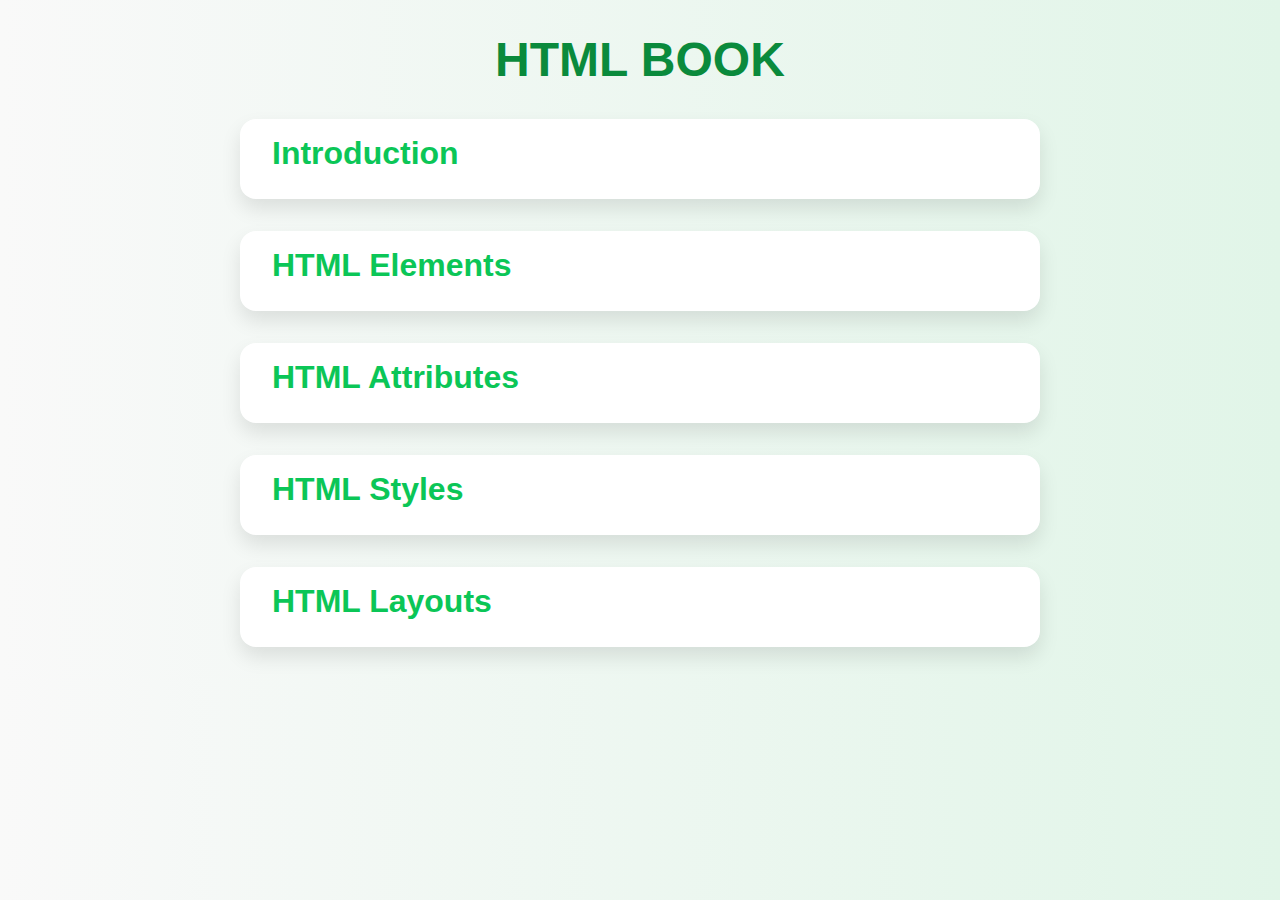
<file: projects/book1.html>
<!DOCTYPE html>
<html lang="en">
<head>
  <meta charset="UTF-8" />
  <meta name="viewport" content="width=device-width, initial-scale=1.0"/>
  <title>HTML BOOK</title>
  <style>
    * {
      box-sizing: border-box;
      margin: 0;
      padding: 0;
      font-family: "Segoe UI", Tahoma, Geneva, Verdana, sans-serif;
    }

    body {
      background: linear-gradient(to right, #f9f9f9, #e1f5e8);
      color: #333;
      padding: 2rem;
    }

    h1 {
      text-align: center;
      font-size: 3rem;
      margin-bottom: 2rem;
      color: #0a8a3c;
    }

    .container {
      display: flex;
      flex-direction: column;
      align-items: center;
      gap: 2rem;
    }

    .topics, .element-topics {
      background: white;
      padding: 1rem 2rem;
      border-radius: 1rem;
      box-shadow: 0 10px 20px rgba(0, 0, 0, 0.1);
      width: 100%;
      max-width: 800px;
      overflow: hidden;
      max-height: 80px;
      transition: max-height 1s ease, padding 0.5s ease;
      cursor: pointer;
    }

    .topics.expanded,
    .element-topics.expanded {
      padding: 2rem;
      max-height: 1400px;
      cursor: default;
    }

    .topics h2,
    .element-topics h2 {
      color: #0bc657;
      font-size: 2rem;
      margin-bottom: 1rem;
    }

    ul, h3, img {
      opacity: 0;
      transition: opacity 1s ease;
    }

    ul.show, h3.show, img.show {
      opacity: 1;
    }

    ul {
      margin-left: 1.5rem;
      margin-top: 1rem;
    }

    li {
      margin-bottom: 0.8rem;
      line-height: 1.6;
    }

    h3 {
      margin-top: 1.5rem;
      font-size: 1.5rem;
      color: #444;
    }

    img {
      width: 100%;
      height: auto;
      margin-top: 1rem;
      border-radius: 10px;
      box-shadow: 0 4px 12px rgba(0, 0, 0, 0.15);
    }

    @media (max-width: 600px) {
      h1 {
        font-size: 2rem;
      }

      .topics h2,
      .element-topics h2 {
        font-size: 1.5rem;
      }

      h3 {
        font-size: 1.2rem;
      }
    }
  </style>
</head>
<body>
  <h1>HTML BOOK</h1>
  <div class="container">
    <!-- Introduction Section -->
    <div class="topics" id="topics-box">
      <h2 id="intro-title">Introduction</h2>
      <ul id="intro-ul">
        <li>HTML stands for Hyper Text Markup Language.</li>
        <li>HTML is the standard markup language for creating Web pages.</li>
        <li>HTML describes the structure of a Web page.</li>
        <li>HTML consists of a series of elements.</li>
        <li>HTML elements label pieces of content such as "this is a heading", "this is a paragraph", "this is a link", etc.</li>
      </ul>
      <h3 id="exp">Example</h3>
      <img src="structure.png" alt="HTML Structure" id="structure">
    </div>

    <!-- HTML Elements Section -->
    <div class="element-topics" id="element-topics">
      <h2 id="element-title">HTML Elements</h2>
      <ul id="element-ul">
        <li>The HTML Elements is everything from a start tag to an end tag in a program.</li>
        <li>An HTML element is a building block of a web page. It defines the structure and content of the page.</li>
        <li>An element is made up of:</li>
        <li>1. Opening tag</li>
        <li>2. Content</li>
        <li>3. Closing Tag</li>
        <li>The basic tags such as h1,h2,h3,p,etc. They are called as the Element of the HTML.</li>
      </ul>
      <h3 id="element-exp">Example</h3>
      <img src="structure.png" alt="HTML Element Example" id="element-img">
    </div>

   <!-- HTML Attribute Section -->
    <div class="topics" id="attribute-topics">
        <h2 id="attribute-title">HTML Attributes</h2>
        <ul id="attribute-ul">
           <li>All HTML elements can have <b>attributes.</b></li>
           <li>HTML attributes provide <b>additional information</b> about HTML elements.</li>
           <li>They are always added inside the opening tag, and usually come in name="value" pairs.</li>
           <li>Attributes are always specified in the <b>start tag</b></li>
        </ul>
      <h3 id="attribute1-exp">The <code>a</code> attribute</h3>
      <img src="image attribute.png" id="img-attr-img" alt="img attribute example">
    
       <h3 id="attribute2-exp">The <code>lang</code> attribute</h3>
       <img src="lang attribute.png" id="lang-attr-img" alt="lang attribute example">
    </div>
<!-- HTML Style Section -->
<div class="topics" id="style-topics">
    <h2 id="style-title">HTML Styles</h2>
    <ul id="style-ul">
      <li>Styles in HTML are used to style the font size, text color, background color, border, element spacing, etc.</li>
      <li>Ways to use stylesheets:</li>
      <li>1. Inline CSS</li>
      <li>2. Internal CSS</li>
      <li>3. External CSS</li>
      <li>These Inline CSS styles are used to style the element directly in the tag.</li>
    </ul>
  
    <h3 id="inline-example">Example for Inline CSS</h3>
    <img src="inline css.png" id="inline-css-img" alt="Inline CSS Example">
    <li>You use the style attribute directly in an HTML element.</li>
  
    <h3 id="internal-css">Example for Internal CSS</h3>
    <img src="internal css.png" id="internal-css-img" alt="Internal CSS Example">
    <li>You define your styles in a style tag into the same program in the header section.</li>
  
    <h3 id="external-css">Example for External CSS</h3>
    <img src="external css.png" id="external-css-img" alt="External CSS Example">
    <li>You create a another CSS file and link it with <link> in the <head>.</li>
  </div>
  
<!-- HTML Layout section -->
<div class="topics" id="layout-topics">
  <h2 id="layout-title">HTML Layouts</h2>
  <ul id="layout-ul">
    <li>HTML layouts refer to the way content is arranged or structured on a web page using HTML (HyperText Markup Language). A good layout helps present information clearly and makes the website look organized and <b>user-friendly.</b></li>
    <li> <b>header</b> - Defines a header for a document or a section.</li>
    <li><b>nav</b> - Defines a set of navigation links.</li>
    <li><b>section</b> - Defines a section in a document.</li>
    <li><b>article</b> - Defines independent, self-contained content.</li>
    <li><b>aside</b> - Defines content aside from the content (like a sidebar).</li>
    <li><b>footer</b> - Defines a footer for a document or a section.</li>
  </ul>
  <h3 id="layout-exp">Example</h3>
  <img src="layout example.png" id="layout-img" alt="HTML Layout Example">
</div>

  </div>
  <script>

  // Introduction Section
  const title = document.getElementById('intro-title');
  const ul = document.getElementById('intro-ul');
  const h3 = document.getElementById('exp');
  const img = document.getElementById('structure');
  const box = document.getElementById('topics-box');

  title.addEventListener('click', () => {
    box.classList.toggle('expanded');
    ul.classList.toggle('show');
    h3.classList.toggle('show');
    img.classList.toggle('show');
  });

  // HTML Elements Section
  const elementTitle = document.getElementById('element-title');
  const elementUl = document.getElementById('element-ul');
  const elementH3 = document.getElementById('element-exp');
  const elementImg = document.getElementById('element-img');
  const elementBox = document.getElementById('element-topics');

  elementTitle.addEventListener('click', () => {
    elementBox.classList.toggle('expanded');
    elementUl.classList.toggle('show');
    elementH3.classList.toggle('show');
    elementImg.classList.toggle('show');
  });

 // HTML Attributes Section
const attrTitle = document.getElementById('attribute-title');
const attrBox = document.getElementById('attribute-topics');
const attrUl = document.getElementById('attribute-ul');
const attrH3_1 = document.getElementById('attribute1-exp');
const attrImg_1 = document.getElementById('img-attr-img');
const attrH3_2 = document.getElementById('attribute2-exp');
const attrImg_2 = document.getElementById('lang-attr-img');

attrTitle.addEventListener('click', () => {
  attrBox.classList.toggle('expanded');
  attrUl.classList.toggle('show');
  attrH3_1.classList.toggle('show');
  attrImg_1.classList.toggle('show');
  attrH3_2.classList.toggle('show');
  attrImg_2.classList.toggle('show');
});

// HTML Styles Section
const styleTitle = document.getElementById('style-title');
const styleBox = document.getElementById('style-topics');
const styleUl = document.getElementById('style-ul');
const styleH3_1 = document.getElementById('inline-example');
const styleImg_1 = document.getElementById('inline-css-img');
const styleH3_2 = document.getElementById('internal-css');
const styleImg_2 = document.getElementById('internal-css-img');
const styleH3_3 = document.getElementById('external-css');
const styleImg_3 = document.getElementById('external-css-img');

styleTitle.addEventListener('click', () => {
  styleBox.classList.toggle('expanded');
  styleUl.classList.toggle('show');
  styleH3_1.classList.toggle('show');
  styleImg_1.classList.toggle('show');
  styleH3_2.classList.toggle('show');
  styleImg_2.classList.toggle('show');
  styleH3_3.classList.toggle('show');
  styleImg_3.classList.toggle('show');
});

// HTML Layout Section
const layoutTitle = document.getElementById('layout-title');
const layoutBox = document.getElementById('layout-topics');
const layoutUl = document.getElementById('layout-ul');
const layoutH3 = document.getElementById('layout-exp');
const layoutImg = document.getElementById('layout-img');

layoutTitle.addEventListener('click', () => {
  layoutBox.classList.toggle('expanded');
  layoutUl.classList.toggle('show');
  layoutH3.classList.toggle('show');
  layoutImg.classList.toggle('show');
});

</script>

 
</body>
</html>
</file>
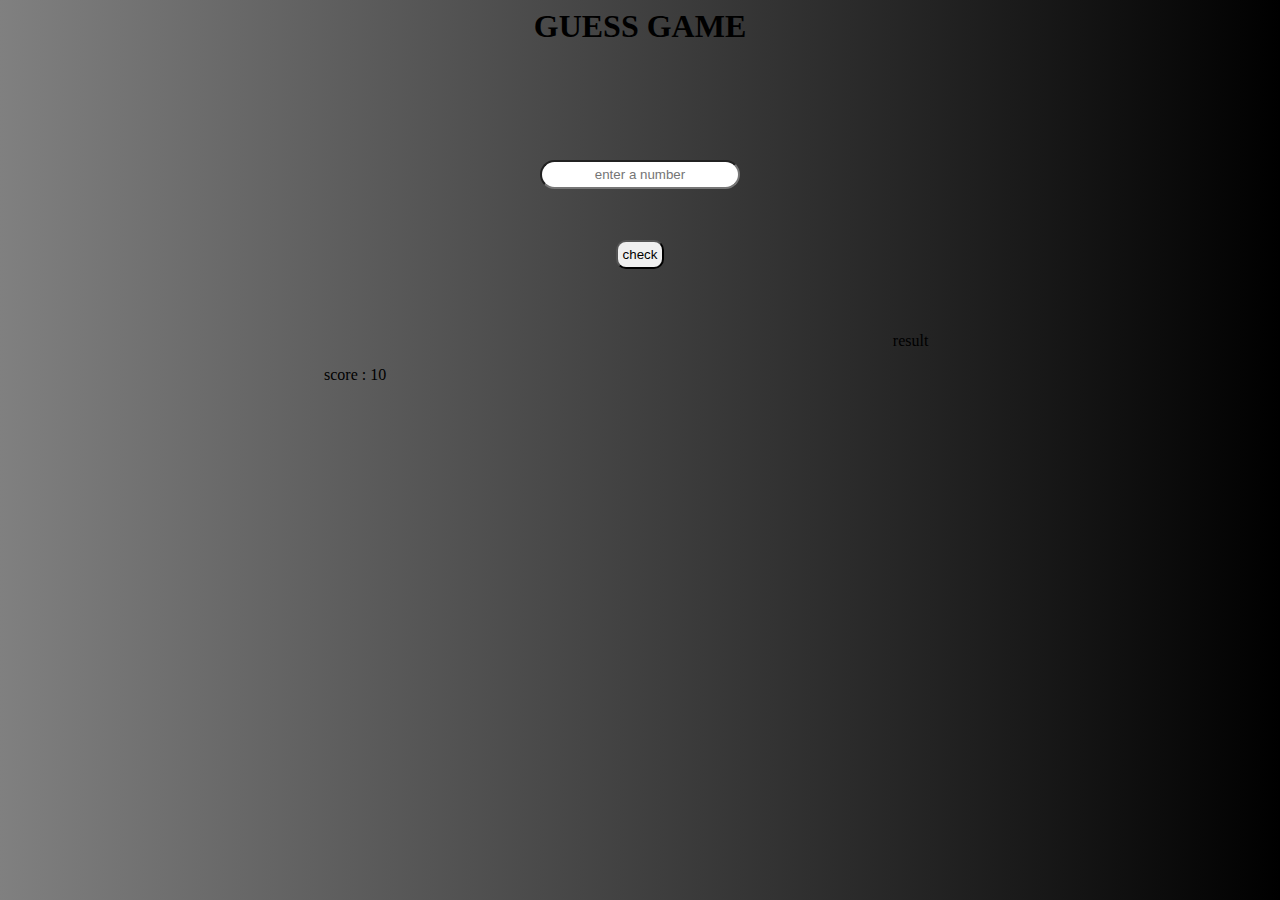
<file: projects/game.html>
<html>
    <head>
        <title>GUESS GAME</title>
        <link rel="stylesheet" href="game.css">
    </head>
    <body>
        <h1>GUESS GAME</h1>
        <br>
        <div class="one">
            <input id="guessnumber" placeholder="enter a number">
        </div>
        <div class="btn">
            <button onclick="check()">check</button>
        </div>
        <p id="result">result</p>
        <p id="score">score : 10</p>

        <script>

            var Guessnumber = document.getElementById("guessnumber")
            var result = document.getElementById("result")
            var randomNumber = Math.floor(Math.random()*10)+1
            var score = document.getElementById("score")
            var totalscore = 10
            function check()
            {
                var enterednumber = Guessnumber.value
                if(enterednumber == randomNumber)
            {
              result.textContent = "Congrats! you are right"
               alert("you won the game")
            }
            else{
                result.textContent = "Try again! you are wrong"
                totalscore = totalscore-1
                score.textContent = "score :" +totalscore
                if(totalscore<1)
            {
                alert("GAME OVER.....Try later")
            }
            }
            }
        </script>
    </body>
</html>
</file>
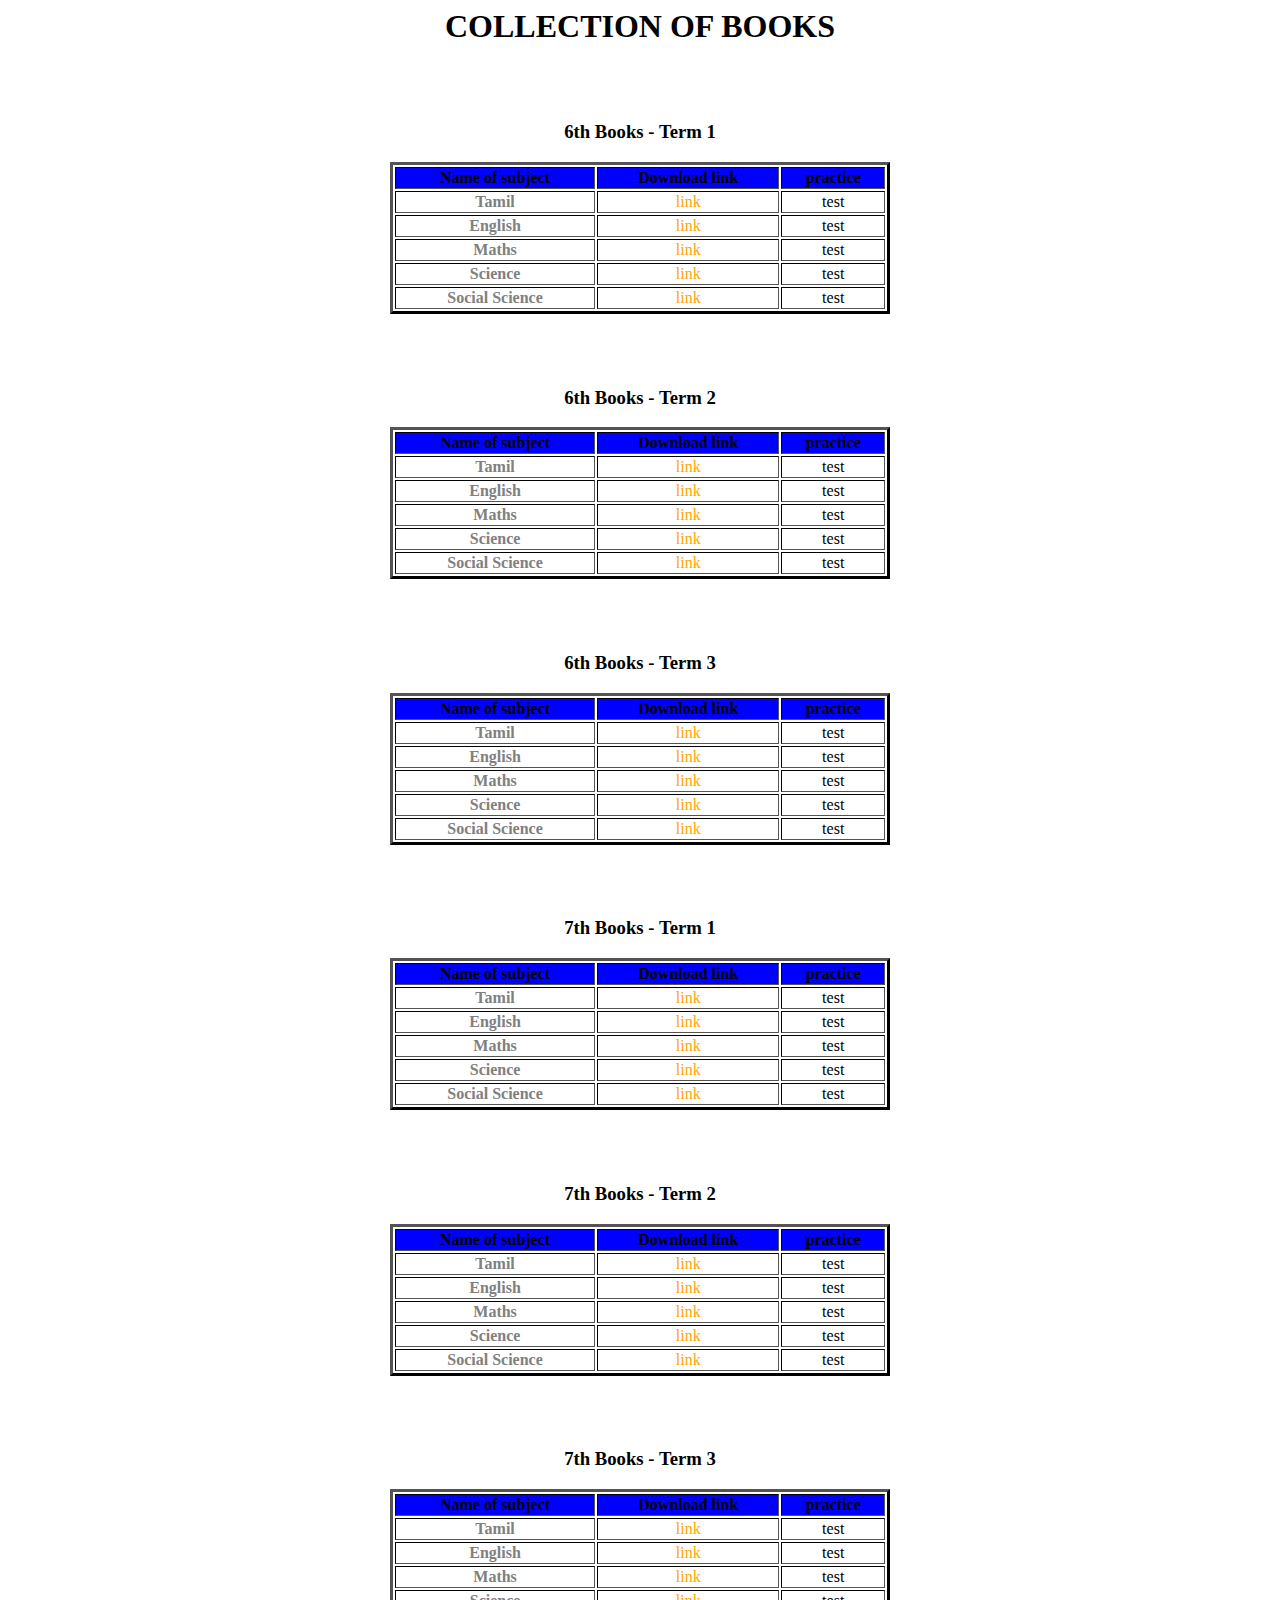
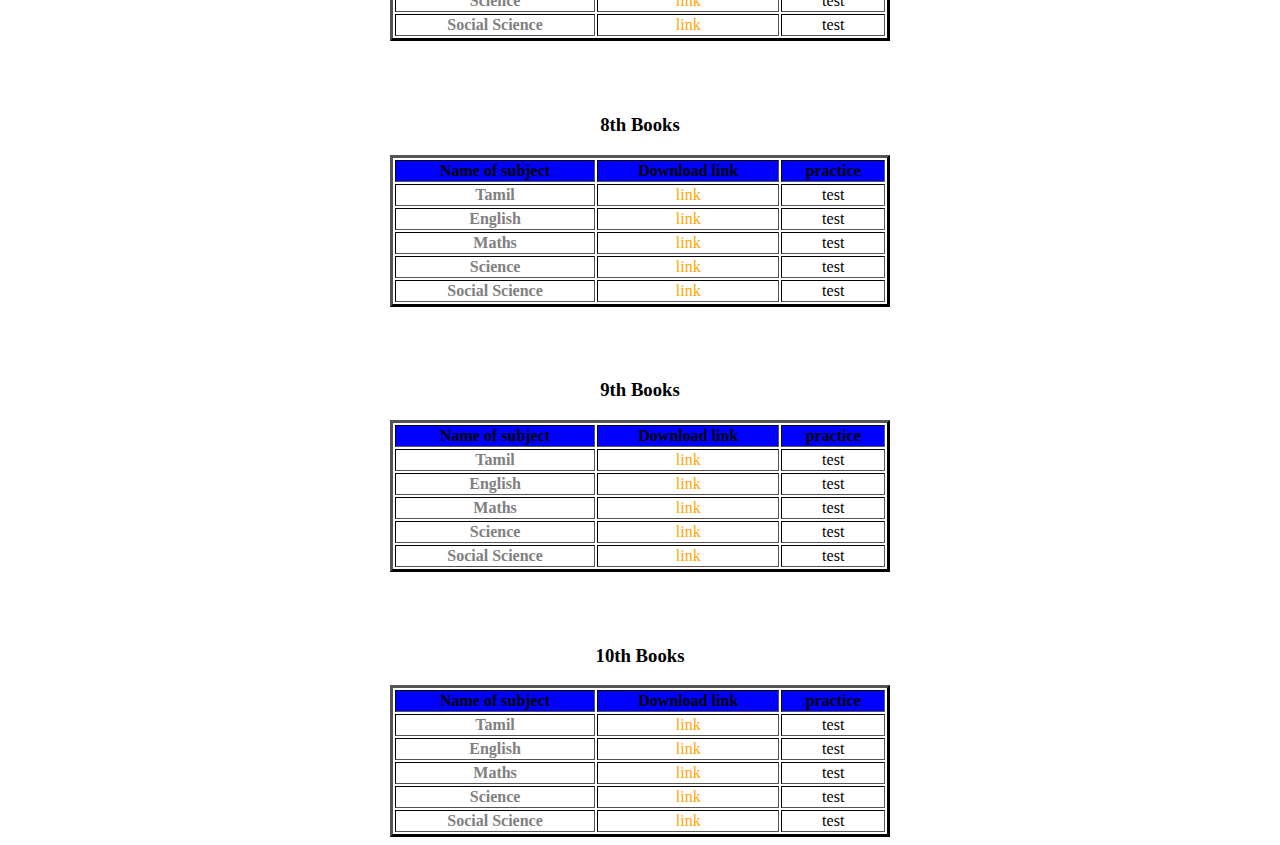
<file: projects/guidency.html>
<html>
  <head>
    <title>UI design</title>
    <link rel="stylesheet" href="guidency.css">
    <link href='https://unpkg.com/boxicons@2.1.4/css/boxicons.min.css' rel='stylesheet'>
  </head>
  <body>
    <h1>COLLECTION OF BOOKS</h1>
    <br><br>
    <table class="center" border="3">
      <h3> 6th Books - Term 1</h3>
      <tr class="header">
        <th class="Name">Name of subject</th>
        <th class="link">Download link</th>
        <th class="practice">practice</th>
      </tr>
      <tr>
        <th>Tamil</th>
        <td><a href="https://drive.google.com/file/d/1KOaCYinzMPTt2HZuRYgJ18R3RvyfEMfV/view?usp=sharing">link</a></td>
        <td class="test">test</td>
      </tr>
      <tr>
        <th>English</th>
        <td><a href="https://drive.google.com/file/d/1J6aTk2bMaUxz4oDIv-gjiaULuA4-loc2/view?usp=sharing">link</a></td>
        <td class="test">test</td>
      </tr>
      <tr>
        <th>Maths</th>
        <td><a href="https://drive.google.com/file/d/1OModMbELdcLEY0OMGEdXZF9xXesWlRA1/view?usp=sharing">link</a></td>                    
        <td class="test">test</td>
      </tr>
      <tr>
        <th>Science</th>
        <td><a href="https://drive.google.com/file/d/17vXGaSmoMvIoE0Uqh_bFtvXZnL1__Mkp/view?usp=sharing">link</a></td>
        <td class="test">test</td>
      </tr>
      <tr>
        <th>Social Science</th>
        <td><a href="https://drive.google.com/file/d/1Fe_16lkO37AyEgGLSUES2KxYbptOCRhn/view?usp=sharing">link</a></td>
        <td class="test">test</td>
      </tr></table>
      <br><br><br>
      <table class="center" border="3">
      <h3>6th Books - Term 2</h3>
      <tr class="header">
        <th class="Name">Name of subject</th>
        <th class="link">Download link</th>
        <th class="practice">practice</th>
      </tr>
      <tr>
        <th>Tamil</th>
        <td><a href="https://drive.google.com/file/d/1fmqGsREGD51bnIljHa3M7Whv61lz6JmY/view?usp=sharing">link</a>
        </td>
        <td class="test">test</td>
      </tr>
      <tr>
        <th>English</th>
        <td><a href="https://drive.google.com/file/d/1K_1_ewaugAwjiqPgIJHZphZmfmbWh2uZ/view?usp=sharing">link</a>
        </td>
        <td class="test">test</td>
      </tr>
      <tr>
        <th>Maths</th>
        <td><a href="https://drive.google.com/file/d/1bFa_BCIJIcMq6nLbU7sF7d8sux_Ncz24/view?usp=sharing">link</a>                    
        </td>
        <td class="test">test</td>
      </tr>
      <tr>
        <th>Science</th>
        <td><a href="https://drive.google.com/file/d/14apewmaC-rYLpTyVyURFr7Ijz6DHdc3V/view?usp=sharing">link</a>
        </td>
        <td class="test">test</td>
      </tr>
      <tr>
        <th>Social Science</th>
        <td><a href="https://drive.google.com/file/d/1p2IBzEeuT9hm6BWV7ejjM6T_CMeuMi41/view?usp=sharing">link</a></td>
        <td class="test">test</td>
      </tr>
    </table>
    <br><br><br>
    <table class="center" border="3">
      <h3>6th Books - Term 3</h3>
      <tr class="header">
        <th class="Name">Name of subject</th>
        <th class="link">Download link</th>
        <th class="practice">practice</th>
      </tr>
      <tr>
        <th>Tamil</th>
        <td><a href="https://drive.google.com/file/d/1HJtIO1Zk-Ve_dzmUPCguo_l5oCCbTyUf/view?usp=sharing">link</a>
        </td>
        <td class="test">test</td>
      </tr>
      <tr>
        <th>English</th>
        <td> <a href="https://drive.google.com/file/d/1jmAQYDvTzKg6JAWxXEDvOFAnbX5W28X0/view?usp=sharing">link</a>
        </td>
        <td class="test">test</td>
      </tr>
      <tr>
        <th>Maths</th>
        <td><a href="https://drive.google.com/file/d/1JKqjwU-qfy2JFucl_EokL8oDglDuILRQ/view?usp=sharing">link</a>                    
        </td>
        <td class="test">test</td>
      </tr>
      <tr>
        <th>Science</th>
        <td>  <a href="https://drive.google.com/file/d/1TQlOV590gR9YWdRDNYATzAMddAaX4xiX/view?usp=sharing">link</a>
        </td>
        <td class="test">test</td>
      </tr>
      <tr>
        <th>Social Science</th>
        <td>  <a href="https://drive.google.com/file/d/1fuxkOtMKI0uuBvCQEsmfJn76Yreir6gA/view?usp=sharing">link</a>
        </td>
        <td class="test">test</td>
      </tr>
    </table>
    <br><br><br>
    <table class="center" border="3">
      <h3>7th Books - Term 1</h3>
      <tr class="header">
        <th class="Name">Name of subject</th>
        <th class="link">Download link</th>
        <th class="practice">practice</th>
      </tr>
      <tr>
        <th>Tamil</th>
        <td><a href="https://drive.google.com/file/d/1A5qkhzZOqikIhAtxQYrBtqIxQ-H65ksX/view?usp=sharing">link</a></td>
        <td class="test">test</td>
      </tr>
      <tr>
        <th>English</th>
        <td><a href="https://drive.google.com/file/d/1tVwQSsvyJ91t5iZAPxhvT13sIuNiwexq/view?usp=sharing">link</a></td>
        <td class="test">test</td>
      </tr>
      <tr>
        <th>Maths</th>
        <td>
          <a href="https://drive.google.com/file/d/1hcFsZ0U9c-OrJ8OXeSTm8q_VQHk7vNa9/view?usp=sharing">link</a>
        </td>
        <td class="test">test</td>
      </tr>
      <tr>
        <th>Science</th>
        <td>
          <a href="https://drive.google.com/file/d/1nnMkCmiUPb57DC1HwkrtoCK2UO3k1ZNy/view?usp=sharing">link</a>
        </td>
        <td class="test">test</td>
      </tr>
      <tr>
        <th>Social Science</th>
        <td>
          <a href="https://drive.google.com/file/d/11_4GOp35HUie1F0PMLrfS4s09mMoDXCf/view?usp=sharing">link</a>
        </td>
        <td class="test">test</td>
      </tr>
    </table>
    <br><br><br>
      <table class="center" border="3">
        <h3>7th Books - Term 2</h3>
        <tr class="header">
          <th class="Name">Name of subject</th>
          <th class="link">Download link</th>
          <th class="practice">practice</th>
        </tr>
        <tr>
          <th>Tamil</th>
          <td><a href="https://drive.google.com/file/d/1FC3VnYszos0Fp_2vL9HfKqeg_gCoIhVh/view?usp=sharing">link</a></td>
          <td class="test">test</td>
        </tr>
        <tr>
          <th>English</th>
          <td>
            <a href="https://drive.google.com/file/d/1LhlRC2sDsBYMdP6OAl8QwQ7jCkOyD_15/view?usp=sharing">link</a>
          </td>
          <td class="test">test</td>
        </tr>
        <tr>
          <th>Maths</th>
          <td>
            <a href="https://drive.google.com/file/d/1tE9sqe30F09RztMu0-LVC6TNP9w3MpTy/view?usp=sharing">link</a>
          </td>
          <td class="test">test</td>
        </tr>
        <tr>
          <th>Science</th>
          <td>
            <a href="https://drive.google.com/file/d/1S8ngguJ11d3WDXmGWuKdibNlqBdr2bz_/view?usp=sharing">link</a>
          </td>
          <td class="test">test</td>
        </tr>
        <tr>
          <th>Social Science</th>
          <td>
            <a href="https://drive.google.com/file/d/1TMPxuVMApAqxE4hOhldqbLnM2_GI-u8M/view?usp=sharing">link</a>
          </td>
          <td class="test">test</td>
        </tr>
      </table>
      <br><br><br>
      <table class="center" border="3">
        <h3>7th Books - Term 3</h3>
        <tr class="header">
          <th class="Name">Name of subject</th>
          <th class="link">Download link</th>
          <th class="practice">practice</th>
        </tr>
        <tr>
          <th>Tamil</th>
          <td>
            <a href="https://drive.google.com/file/d/1X8uPKlvxOfPx9t3XTS0_RNF8Cu7Eh_ve/view?usp=sharing">link</a>
          </td>
          <td class="test">test</td>
        </tr>
        <tr>
          <th>English</th>
          <td>
            <a href="https://drive.google.com/file/d/1lPCBFBAVdZYw4My6KXEFhpfpE1cUpZD3/view?usp=sharing">link</a>
          </td>
          <td class="test">test</td>
        </tr>
        <tr>
          <th>Maths</th>
          <td>
            <a href="https://drive.google.com/file/d/1zM8aKdTK5yJhLMfdMto8BipU_FXfRYKk/view?usp=sharing">link</a>
          </td>
          <td class="test">test</td>
        </tr>
        <tr>
          <th>Science</th>
          <td>
            <a href="https://drive.google.com/file/d/1xuJDPzwH-7IwMgUHfEOaCvqhtkhNMatV/view?usp=sharing">link</a>
          </td>
          <td class="test">test</td>
        </tr>
        <tr>
          <th>Social Science</th>
          <td>
            <a href="https://drive.google.com/file/d/11SK-kMsIqZ22Dv0c-4jqWZ54ROn9NZoF/view?usp=sharing">link</a>
          </td>
          <td class="test">test</td>
        </tr>
      </table>
      <br><br><br>
      <table class="center" border="3">
        <h3>8th Books</h3>
        <tr class="header">
          <th class="Name">Name of subject</th>
          <th class="link">Download link</th>
          <th class="practice">practice</th>
        </tr>
        <tr>
          <th>Tamil</th>
          <td>
            <a href="https://drive.google.com/file/d/1ZZmv4SF6O5q9Mo8wVnhaalku87OhaBvt/view?usp=sharing">link</a>
          </td>
          <td class="test">test</td>
        </tr>
        <tr>
          <th>English</th>
          <td>
            <a href="https://drive.google.com/file/d/1ZZmv4SF6O5q9Mo8wVnhaalku87OhaBvt/view?usp=sharing">link</a>
          </td>
          <td class="test">test</td>
        </tr>
        <tr>
          <th>Maths</th>
          <td>
            <a href="https://drive.google.com/file/d/1un3jAqmg_dIa6GJim37SJSviar3BwvMV/view?usp=sharing">link</a>
          </td>
          <td class="test">test</td>
        </tr>
        <tr>
          <th>Science</th>
          <td>
            <a href="https://drive.google.com/file/d/10emapuPgcdPrTpIKkjeC_qjlWgju7cpo/view?usp=sharing">link</a>
          </td>
          <td class="test">test</td>
        </tr>
        <tr>
          <th>Social Science</th>
          <td>
            <a href="https://drive.google.com/file/d/1rU5LbrNLl52E6U3lxLSgAwVVkWKmNFbl/view?usp=sharing">link</a>
          </td>
          <td class="test">test</td>
        </tr>
      </table>
      <br><br><br>
      <table class="center" border="3">
        <h3>9th Books</h3>
        <tr class="header">
          <th class="Name">Name of subject</th>
          <th class="link">Download link</th>
          <th class="practice">practice</th>
        </tr>
        <tr>
          <th>Tamil</th>
          <td>
            <a href="https://drive.google.com/file/d/1hHCa6R5spPFY_EgS51nwgtKKQ3evlIDk/view?usp=sharing">link</a>
          </td>
          <td class="test">test</td>
        </tr>
        <tr>
          <th>English</th>
          <td>
            <a href="https://drive.google.com/file/d/1R5MN4ElU6zfHqb-iPB2s7W7cCQJdKC0n/view?usp=sharing">link</a>
          </td>
          <td class="test">test</td>
        </tr>
        <tr>
          <th>Maths</th>
          <td>
            <a href="https://drive.google.com/file/d/1R5MN4ElU6zfHqb-iPB2s7W7cCQJdKC0n/view?usp=sharing">link</a>
          </td>
          <td class="test">test</td>
        </tr>
        <tr>
          <th>Science</th>
          <td>
            <a href="https://drive.google.com/file/d/15Rpll6h8RCaTvXlQAGJbO8ZaZi5FFZaR/view?usp=sharing">link</a>
          </td>
          <td class="test">test</td>
        </tr>
        <tr>
          <th>Social Science</th>
          <td>
            <a href="https://drive.google.com/file/d/1KHiObmQGMM2rHRnLH9I1HfQ0F3a9W3Qm/view?usp=sharing">link</a>
          </td>
          <td class="test">test</td>
        </tr>
      </table>
      <br><br><br>
      <table class="center" border="3">
        <h3>10th Books</h3>
        <tr class="header">
          <th class="Name">Name of subject</th>
          <th class="link">Download link</th>
          <th class="practice">practice</th>
        </tr>
        <tr>
          <th>Tamil</th>
          <td>
            <a href="https://drive.google.com/file/d/1y-5-6AqrALcYX39HXwXLcrUkPkFYV6ds/view?usp=sharing">link</a>
          </td>
          <td class="test">test</td>
        </tr>
        <tr>
          <th>English</th>
          <td>
            <a href="https://drive.google.com/file/d/1dVP9IPE0ZfYOmIpoHbbnTxl1WWI_2_oh/view?usp=sharing">link</a>
          </td>
          <td class="test">test</td>
        </tr>
        <tr>
          <th>Maths</th>
          <td>
            <a href="https://drive.google.com/file/d/10jeKgpiySEcroriphw0tMeg0h1FprhsK/view?usp=sharing">link</a>
          </td>
          <td class="test">test</td>
        </tr>
        <tr>
          <th>Science</th>
          <td>
            <a href="https://drive.google.com/file/d/1YtZuaHfCfNiihFZKYqG12dQrOCncNWwA/view?usp=sharing">link</a>
          </td>
          <td class="test">test</td>
        </tr>
        <tr>
          <th>Social Science</th>
          <td>
            <a href="https://drive.google.com/file/d/16RaTBfDdzKmHvK-fMX4aD37pWyKe2mkL/view?usp=sharing">link</a>
          </td>
          <td class="test">test</td>
        </tr>
      </table>
  </body>
</html>
</file>
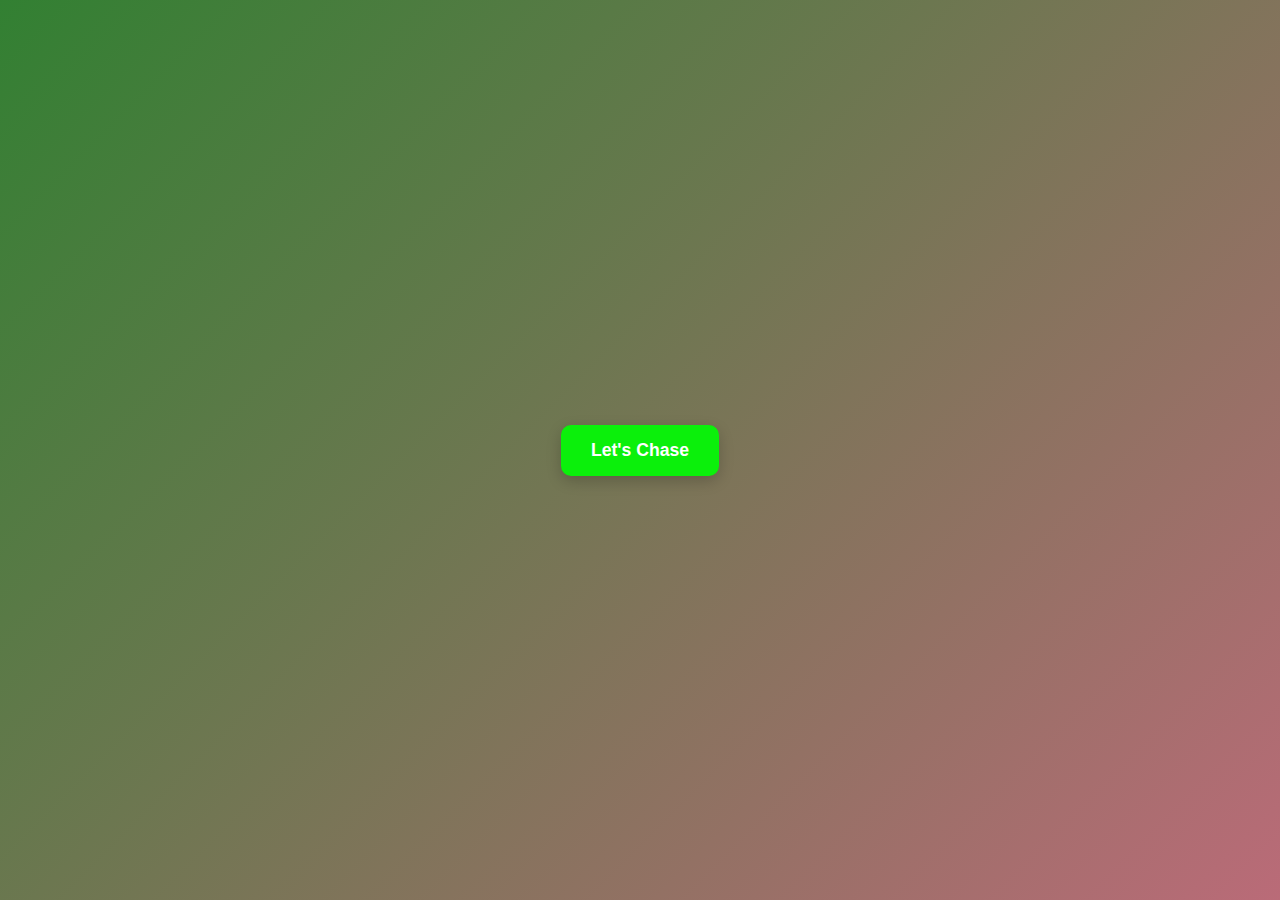
<file: projects/index1.html>
<!DOCTYPE html>
<html lang="en">
<head>
  <meta charset="UTF-8" />
  <meta name="viewport" content="width=device-width, initial-scale=1.0"/>
  <title>Web Course</title>
  <style>
    * {
      margin: 0;
      padding: 0;
      box-sizing: border-box;
    }

    body {
      height: 100vh;
      background: linear-gradient(135deg, #328032, #ba6b78);
      display: flex;
      justify-content: center;
      align-items: center;
      font-family: 'Segoe UI', Tahoma, Geneva, Verdana, sans-serif;
      animation: fadeIn 1.5s ease-in;
    }

    .btn {
      display: flex;
      justify-content: center;
      align-items: center;
      flex-direction: column;
      text-align: center;
      animation: slideUp 1.5s ease-out;
    }

    button {
      background-color: #0bf00b;
      border: none;
      border-radius: 10px;
      padding: 15px 30px;
      cursor: pointer;
      box-shadow: 0 5px 15px rgba(0, 0, 0, 0.2);
      transition: transform 0.3s ease, background-color 0.3s ease;
    }

    button:hover {
      transform: scale(1.1);
      background-color: #08c408;
    }

    a {
      text-decoration: none;
      color: white;
      font-weight: bold;
      font-size: 1.1rem;
    }

    @keyframes fadeIn {
      0% {
        opacity: 0;
      }
      100% {
        opacity: 1;
      }
    }

    @keyframes slideUp {
      0% {
        transform: translateY(50px);
        opacity: 0;
      }
      100% {
        transform: translateY(0);
        opacity: 1;
      }
    }

    /* Responsive for smaller devices */
    @media (max-width: 600px) {
      button {
        padding: 12px 25px;
        font-size: 1rem;
      }

      a {
        font-size: 1rem;
      }
    }
  </style>
</head>
<body>
  <div class="btn">
    <button><a href="main.html">Let's Chase</a></button>
  </div>

  <script>
    const btn = document.querySelector('.btn');
    btn.addEventListener('click', () => {
      alert("Ready to Achieve Your Goals with Beautiful Feature!");
    });
  </script>
</body>
</html>
</file>
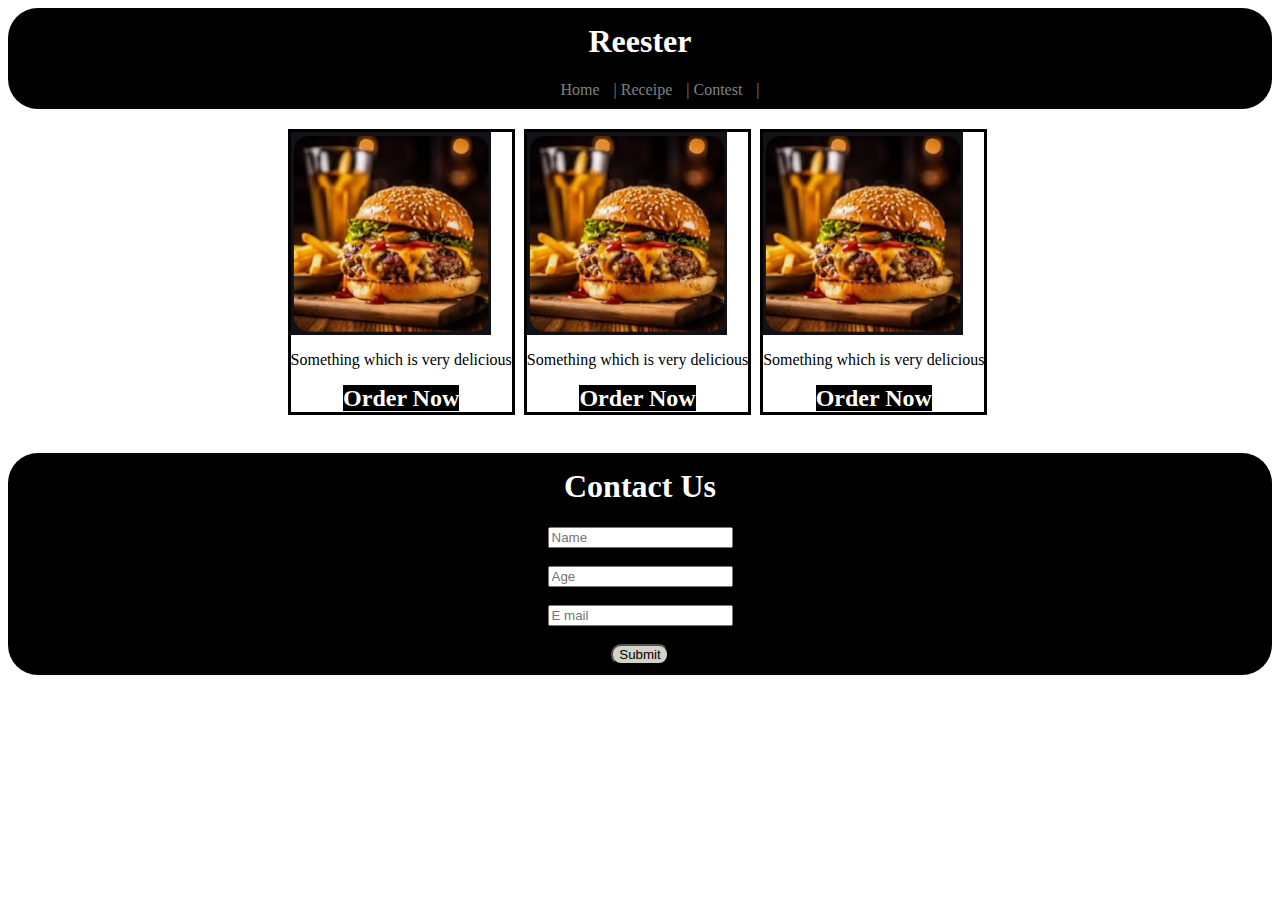
<file: projects/project 2.html>
<!DOCTYPE html>
<html lang="en">
<head>
    <meta charset="UTF-8">
    <meta name="viewport" content="width=device-width, initial-scale=1.0">
    <title>Reester</title>
    <link rel="stylesheet" href="style-2.css">
</head>
<body>
    <div class="header">
      <nav>
        <h1>Reester</h1>
        <ul>
            <li>Home |</li>
            <li>Receipe |</li>
            <li>Contest |</li>

        </ul>
      </nav>
    </div>
    <div class="product">
        <div class="one">
           <img src="img 1.png" width="200px">
           <p>Something which is very delicious</p>
           <h2>Order Now</h2>
        </div>
        <div class="two">
          <img src="img 1.png" width="200px">
          <p>Something which is very delicious</p>
          <h2>Order Now</h2>
        </div>
        <div class="three">
          <img src="img 1.png" width="200px">
          <p>Something which is very delicious</p>
         <h2>Order Now</h2>
        </div>

    </div>
    <div class="contact">
     <h1>Contact Us</h1>
     <input type="text" placeholder="Name" size="20">
     <br><br>
     <input type="text" placeholder="Age" size="20">
     <br><br>
     <input type="text" placeholder="E mail" size="20">
     <br><br>
     <button id="btn" onclick="show()">Submit</button>

    </div>

    <script>
      var button = document.getElementById("btn")

      function show()
      {
        alert("your order has been placed")
      }
    </script>
</body>
</html>
</file>
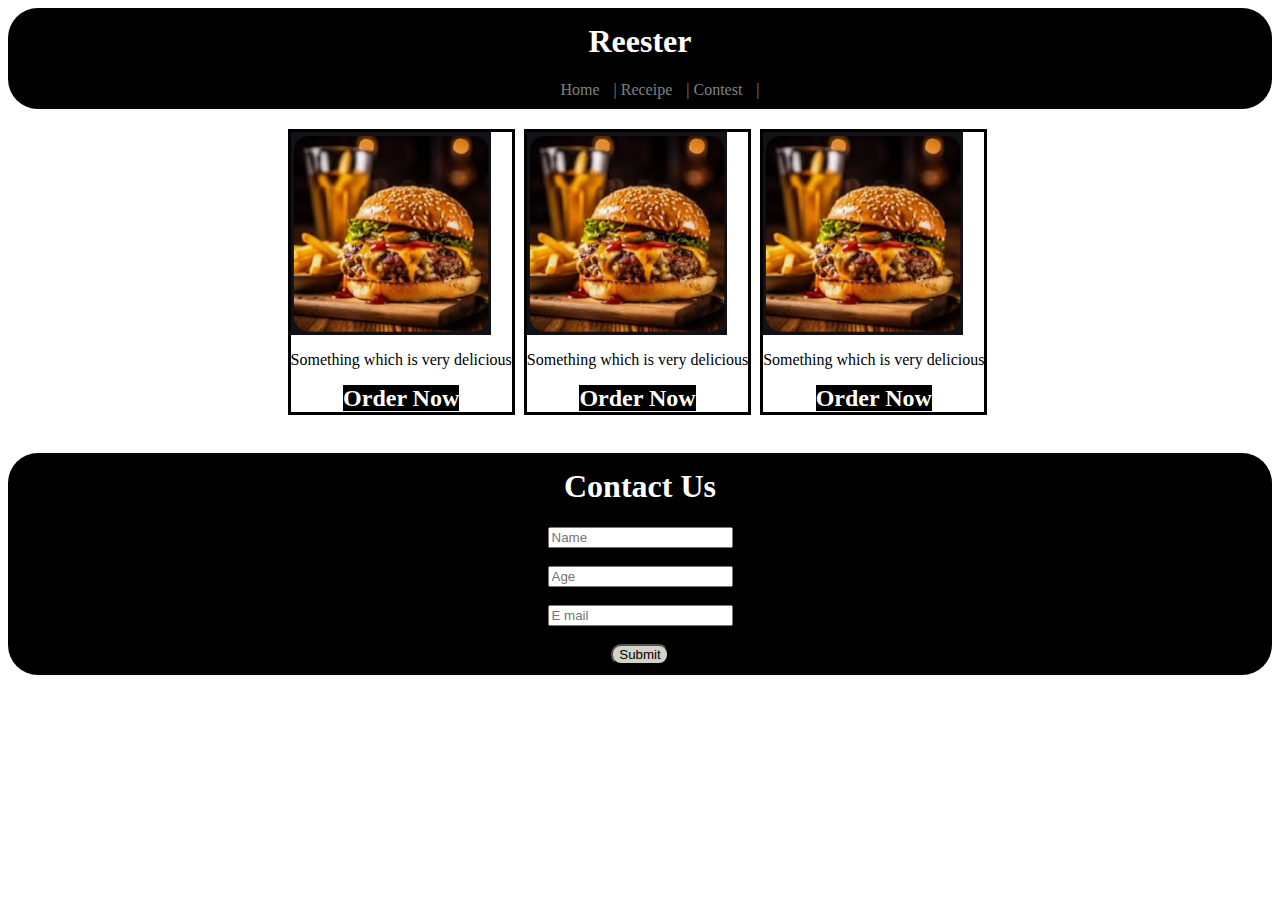
<file: projects/foodie/project 2.html>
<!DOCTYPE html>
<html lang="en">
<head>
    <meta charset="UTF-8">
    <meta name="viewport" content="width=device-width, initial-scale=1.0">
    <title>Reester</title>
    <link rel="stylesheet" href="style-2.css">
</head>
<body>
    <div class="header">
      <nav>
        <h1>Reester</h1>
        <ul>
            <li>Home |</li>
            <li>Receipe |</li>
            <li>Contest |</li>

        </ul>
      </nav>
    </div>
    <div class="product">
        <div class="one">
           <img src="img/img 1.png" width="200px">
           <p>Something which is very delicious</p>
           <h2>Order Now</h2>
        </div>
        <div class="two">
          <img src="img/img 1.png" width="200px">
          <p>Something which is very delicious</p>
          <h2>Order Now</h2>
        </div>
        <div class="three">
          <img src="img/img 1.png" width="200px">
          <p>Something which is very delicious</p>
         <h2>Order Now</h2>
        </div>

    </div>
    <div class="contact">
     <h1>Contact Us</h1>
     <input type="text" placeholder="Name" size="20">
     <br><br>
     <input type="text" placeholder="Age" size="20">
     <br><br>
     <input type="text" placeholder="E mail" size="20">
     <br><br>
     <button id="btn" onclick="show()">Submit</button>

    </div>

    <script>
      var button = document.getElementById("btn")

      function show()
      {
        alert("your order has been placed")
      }
    </script>
</body>
</html>
</file>
<file: projects/game.css>
h1,.one{
    text-align: center;
}

.btn{
    margin-top: 4%;
    text-align: center;
}
.one{
    margin-top: 6%;
}
#result{
    margin-top: 5%;
    margin-left: 70%;
}
p{
    margin-left: 25%;
    
}
input{
    border-radius: 30px;
    padding: 5px;
    text-align: center;
    width: 200px;
}
button{
    padding: 5px;
    border-radius: 10px;
}
button:hover{
    background-color: black;
    color: white;
    cursor: pointer;
}
body{
    background:linear-gradient(to right, grey,black);
}
</file>
<file: projects/guidency.css>
h1,td,h3{
    text-align: center;
}
a{
    text-decoration: none;
    color: orange;
}
table.center{
   margin-left: auto;
   margin-right: auto;
   width: 500px;
   border-color: black;
}
.header{
    background-color: blue;
}
th{
    color: gray;
}
.Name{
    color: black;
}
.link,.practice{
    color: black;
}
</file>
<file: projects/style-2.css>
nav{
    padding: 10px;
    border-radius: 30px;
    background-color: black;
    color: white;
}
ul,li{
    display: inline;
}
.header{
    text-align: center;
}
li{
    word-spacing: 10px;
    color: grey;
}
li:hover{
    color: white;
    cursor: pointer;
}
.one{
    margin-right: 5px;
    margin-top: 20px;
    border-color: black;
    border-width: 3px;
    border-style: solid;
    display: inline-block;
}
.two{
    margin-right: 5px;
    margin-top: 20px;
    border-color: black;
    border-width: 3px;
    border-style: solid;
    display: inline-block;
}

.three{
    margin-right: 5px;

    margin-top: 20px;
    border-color: black;
    border-width: 3px;
    border-style: solid;
    display: inline-block;
}
img{
    display: block;
}

.product{
    text-align: center;
}
h2{
    background-color: black;
    color: white;
    display: inline;
}
h2:hover{
    cursor: pointer;
}
.contact{
    border-radius: 30px;
    padding: 10px;
    margin-top: 3%;
    text-align: center;
    background-color: black;
    color: white;
    
}
button{
    text-align: ;
    background-color: rgb(210, 210, 200);
    color: black;
    border-radius: 10px;
}
button:hover{
    cursor: pointer;
    background-color: pink;
}
h1{
    margin-top: 5px;
}
</file>
<file: projects/foodie/style-2.css>
nav{
    padding: 10px;
    border-radius: 30px;
    background-color: black;
    color: white;
}
ul,li{
    display: inline;
}
.header{
    text-align: center;
}
li{
    word-spacing: 10px;
    color: grey;
}
li:hover{
    color: white;
    cursor: pointer;
}
.one{
    margin-right: 5px;
    margin-top: 20px;
    border-color: black;
    border-width: 3px;
    border-style: solid;
    display: inline-block;
}
.two{
    margin-right: 5px;
    margin-top: 20px;
    border-color: black;
    border-width: 3px;
    border-style: solid;
    display: inline-block;
}

.three{
    margin-right: 5px;

    margin-top: 20px;
    border-color: black;
    border-width: 3px;
    border-style: solid;
    display: inline-block;
}
img{
    display: block;
}

.product{
    text-align: center;
}
h2{
    background-color: black;
    color: white;
    display: inline;
}
h2:hover{
    cursor: pointer;
}
.contact{
    border-radius: 30px;
    padding: 10px;
    margin-top: 3%;
    text-align: center;
    background-color: black;
    color: white;
    
}
button{
    text-align: ;
    background-color: rgb(210, 210, 200);
    color: black;
    border-radius: 10px;
}
button:hover{
    cursor: pointer;
    background-color: pink;
}
h1{
    margin-top: 5px;
}
</file>
